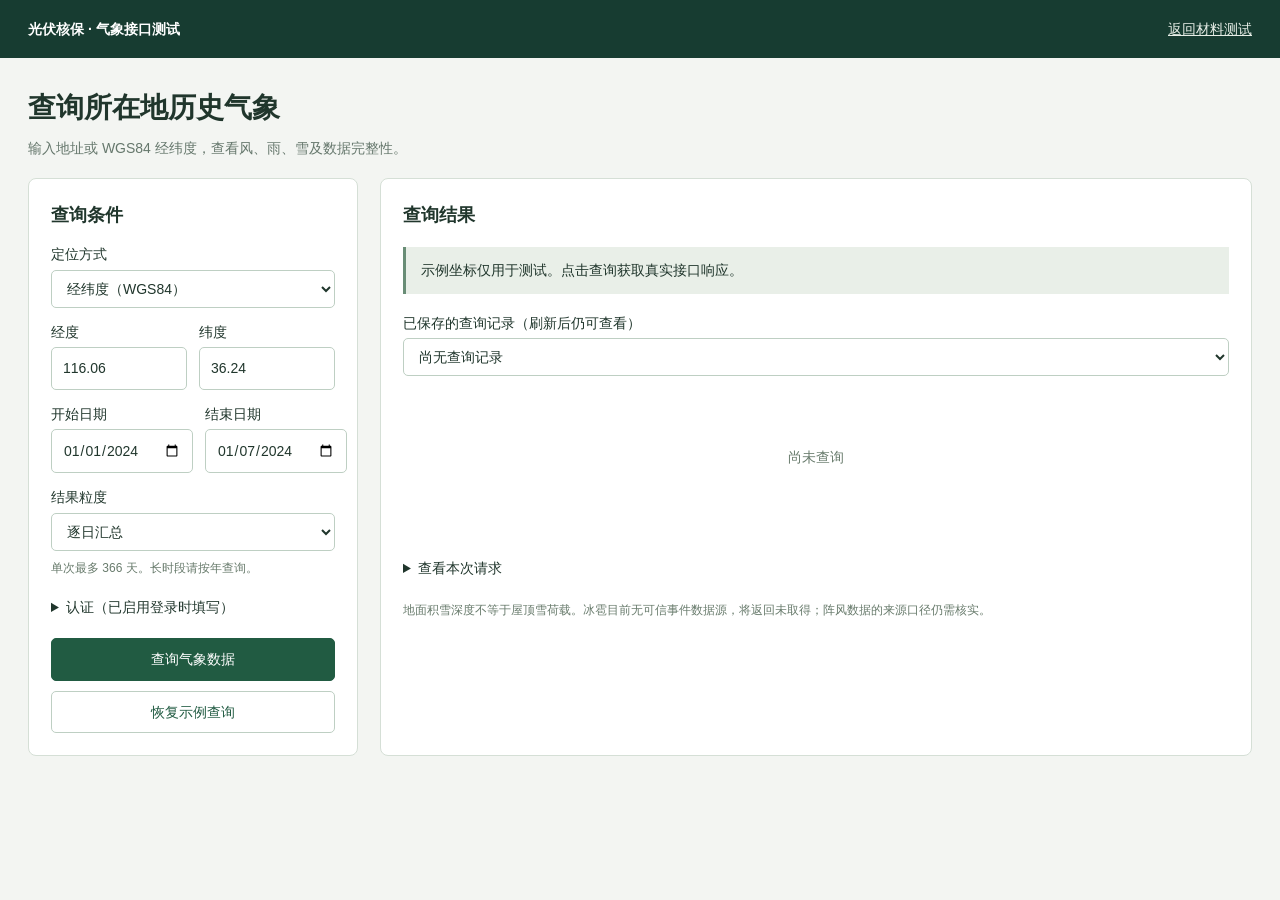
<file: frontend/weather-test.html>
<!doctype html>
<html lang="zh-CN">
<head><meta charset="utf-8"><meta name="viewport" content="width=device-width, initial-scale=1"><title>气象接口测试</title>
<style>
:root{font:14px/1.6 -apple-system,BlinkMacSystemFont,"PingFang SC",sans-serif;color:#20362c;background:#f3f5f2}*{box-sizing:border-box}body{margin:0}header{padding:18px 28px;background:#173c31;color:white;display:flex;justify-content:space-between}header a{color:#e7eee7}main{max-width:1450px;margin:auto;padding:28px}h1{font-size:28px;margin:0 0 6px}h2{font-size:18px;margin:0 0 14px}p{margin:0 0 18px}.muted{color:#65776c}.layout{display:grid;grid-template-columns:330px minmax(0,1fr);gap:22px}.panel{background:white;border:1px solid #d5dfd6;border-radius:8px;padding:22px}label{display:block;margin:13px 0 4px}input,select,button{font:inherit;border:1px solid #becfc3;border-radius:5px;padding:9px 11px}input,select{width:100%;background:white;color:inherit}button{cursor:pointer;background:white;color:#215b42}button.primary{background:#215b42;color:white;border-color:#215b42;width:100%;margin-top:20px}button:disabled{opacity:.5;cursor:wait}.pair{display:grid;grid-template-columns:1fr 1fr;gap:12px}.message{margin:18px 0;padding:12px 15px;border-left:3px solid #698d76;background:#e9efe8}.error{color:#9d3528;background:#fff0eb;border-color:#b35d4c}[hidden]{display:none!important}.tablewrap{overflow:auto;max-height:520px}table{border-collapse:collapse;width:100%;font-size:13px}th,td{padding:10px 12px;text-align:left;white-space:nowrap;border-bottom:1px solid #e1e7e0;font-variant-numeric:tabular-nums}th{position:sticky;top:0;background:#f0f4ee;color:#56705e}pre{white-space:pre-wrap;overflow-wrap:anywhere;background:#f4f6f2;padding:16px;max-height:350px;overflow:auto;font-size:12px}summary{cursor:pointer;margin-top:18px}.toolbar{display:flex;gap:10px;margin:18px 0}.empty{padding:70px 15px;text-align:center;color:#697c6d}.meta{line-height:1.9;margin-bottom:16px;overflow-wrap:anywhere}.hint{font-size:12px;color:#687b6c;margin-top:8px}input:focus-visible,select:focus-visible,button:focus-visible{outline:3px solid #8db49a;outline-offset:2px}@media(max-width:800px){main{padding:16px}.layout{grid-template-columns:1fr}header{padding:15px}.panel{padding:18px}}
</style></head>
<body><header><strong>光伏核保 · 气象接口测试</strong><a href="/evaluation">返回材料测试</a></header>
<main><h1>查询所在地历史气象</h1><p class="muted">输入地址或 WGS84 经纬度，查看风、雨、雪及数据完整性。</p>
<div class="layout"><section class="panel"><h2>查询条件</h2><form id="queryForm">
<label for="mode">定位方式</label><select id="mode"><option value="coordinates">经纬度（WGS84）</option><option value="address">详细地址</option></select>
<div id="coordinateFields" class="pair"><div><label for="longitude">经度</label><input id="longitude" type="number" step="any" min="-180" max="180" value="116.06" required></div><div><label for="latitude">纬度</label><input id="latitude" type="number" step="any" min="-90" max="90" value="36.24" required></div></div>
<div id="addressFields" hidden><label for="address">详细地址</label><input id="address" placeholder="省、市、区县、道路和门牌号"><label for="city">城市（可选）</label><input id="city" placeholder="用于减少同名地址歧义"><div class="hint">地址查询需要服务端已配置高德密钥。</div></div>
<div class="pair"><div><label for="start">开始日期</label><input id="start" type="date" value="2024-01-01" required></div><div><label for="end">结束日期</label><input id="end" type="date" value="2024-01-07" required></div></div>
<label for="resolution">结果粒度</label><select id="resolution"><option value="daily">逐日汇总</option><option value="hourly">逐时数据</option><option value="yearly">逐年汇总</option></select><div class="hint">单次最多 366 天。长时段请按年查询。</div>
<details><summary>认证（已启用登录时填写）</summary><label for="token">Bearer Token</label><input id="token" type="password" autocomplete="off" placeholder="仅保留在当前页面"></details>
<button type="submit" id="submit" class="primary">查询气象数据</button><button type="button" id="example" style="width:100%;margin-top:10px">恢复示例查询</button></form></section>
<section class="panel"><h2>查询结果</h2><div id="status" role="status" class="message">示例坐标仅用于测试。点击查询获取真实接口响应。</div><label for="history">已保存的查询记录（刷新后仍可查看）</label><select id="history"><option value="">尚无查询记录</option></select><div id="result" hidden><div id="meta" class="meta"></div><div class="toolbar"><button id="download">下载 JSON</button><span id="rowCount" class="muted"></span></div><div id="table" class="tablewrap"></div><details><summary>原始响应 JSON</summary><pre id="raw"></pre></details></div><div id="empty" class="empty">尚未查询</div><details><summary>查看本次请求</summary><pre id="request">POST /api/v1/weather/history</pre></details><p class="hint" style="margin-top:22px">地面积雪深度不等于屋顶雪荷载。冰雹目前无可信事件数据源，将返回未取得；阵风数据的来源口径仍需核实。</p></section></div></main>
<script>
const $=id=>document.getElementById(id);let current=null;
const labels={time:'时间',date:'日期',period:'时段',hours:'记录小时',wind_speed_10m:'风速 m/s',wind_gusts_10m:'阵风 m/s',wind_direction_10m:'风向 °',temperature_2m:'气温 °C',surface_pressure:'地面气压 hPa',precipitation:'总降水 mm',rain:'降雨 mm',snowfall:'降雪 cm',snow_depth:'地面积雪 m',wind_speed_10m_max:'最大风速 m/s',wind_gusts_10m_max:'最大阵风 m/s',wind_gusts_10m_valid_hours:'阵风有效小时',temperature_2m_min:'最低气温 °C',temperature_2m_max:'最高气温 °C',surface_pressure_mean:'平均气压 hPa',precipitation_sum:'累计降水 mm',rain_sum:'累计降雨 mm',snowfall_sum:'累计降雪 cm',ground_snow_depth_max:'最大积雪 m'};
function mode(){const address=$('mode').value==='address';$('addressFields').hidden=!address;$('coordinateFields').hidden=address;$('address').required=address;for(const id of ['longitude','latitude'])$(id).required=!address;}
function payload(){const p={start_date:$('start').value,end_date:$('end').value,resolution:$('resolution').value};if($('mode').value==='address'){p.address=$('address').value.trim();if($('city').value.trim())p.city=$('city').value.trim();}else{p.longitude=Number($('longitude').value);p.latitude=Number($('latitude').value);}return p;}
function show(data){current=data;$('raw').textContent=JSON.stringify(data,null,2);$('result').hidden=false;$('empty').hidden=true;const q=data.quality||{},source=data.sources||{};const meta=$('meta');meta.replaceChildren();for(const text of [`查询位置：${data.location?.address||'输入经纬度'}；返回 ${data.data?.length||0} 条记录`,`完整性：${q.time_series_complete?'时间序列完整':'时间序列不完整'}，${q.hours??'—'} / ${q.expected_hours??'—'} 小时；阵风有效 ${q.wind_gust_non_null_hours??'—'} 小时`,`风雨雪来源：${source.wind_rain_snowfall?.model||'—'}；地面积雪来源：${source.ground_snow_depth?.model||'—'}（${source.ground_snow_depth?.status==='available'?'已取得':'未取得'}）`,`冰雹：${data.hail?.status==='unavailable'?'暂无可信事件或直径数据源':'请查看原始响应'}`]){const p=document.createElement('div');p.textContent=text;meta.append(p);}const rows=data.data||[];const keys=rows.length?Object.keys(rows[0]).filter(k=>k!=='valid_hours'&&k!=='date'):[];const t=document.createElement('table'),head=document.createElement('thead'),tr=document.createElement('tr');for(const key of keys){const th=document.createElement('th');th.textContent=labels[key]||key;tr.append(th);}head.append(tr);t.append(head);const body=document.createElement('tbody');for(const row of rows.slice(0,1000)){const tr=document.createElement('tr');for(const key of keys){const td=document.createElement('td');td.textContent=row[key]===null?'缺测':row[key]??'—';tr.append(td);}body.append(tr);}t.append(body);$('table').replaceChildren(t);$('rowCount').textContent=rows.length>1000?`共 ${rows.length} 条，表格展示前 1000 条，JSON 含全部数据`:`共 ${rows.length} 条`;}
$('mode').onchange=mode;
$('example').onclick=()=>{$('mode').value='coordinates';$('longitude').value=116.06;$('latitude').value=36.24;$('start').value='2024-01-01';$('end').value='2024-01-07';$('resolution').value='daily';mode();};
$('queryForm').onsubmit=async event=>{event.preventDefault();const p=payload();$('request').textContent='POST /api/v1/weather/history\n'+JSON.stringify(p,null,2);if(p.start_date>p.end_date||((Date.parse(p.end_date)-Date.parse(p.start_date))/86400000)>365){$('status').textContent='请检查日期：结束日期不得早于开始日期，单次最多 366 天。';$('status').className='message error';return;}$('submit').disabled=true;$('status').className='message';$('status').textContent='正在查询历史数据，请稍候…';try{const headers={'Content-Type':'application/json'};if($('token').value.trim())headers.Authorization='Bearer '+$('token').value.trim();const response=await fetch('/api/v1/weather/history',{method:'POST',headers,body:JSON.stringify(p)});const data=await response.json();if(!response.ok){const detail=Array.isArray(data.detail)?data.detail.map(x=>x.msg).join('；'):data.detail;const message=detail==='Address lookup is not configured; provide WGS84 coordinates'?'尚未配置高德地址解析密钥 PV_AMAP_WEB_KEY。请先配置密钥，或改用 WGS84 经纬度查询。':detail==='Address is ambiguous or insufficiently precise; provide WGS84 coordinates'?'地址解析未得到唯一、精确的结果，请补充省市、道路和门牌号。':detail;throw Error(`${response.status}：${message||'查询失败'}`);}show(data);try{await saveRecord(p,data);await refreshHistory();$('status').textContent='查询完成，结果已保存到本浏览器，可在历史记录中查看。';}catch(storageError){$('status').textContent='查询完成，但浏览器保存失败，请下载 JSON 保留数据。';}}catch(error){$('status').textContent=error.message;$('status').className='message error';if(!current){$('empty').hidden=false;$('empty').textContent='查询未成功，请检查输入或服务配置。';}}finally{$('submit').disabled=false;}};
$('download').onclick=()=>{if(!current)return;const url=URL.createObjectURL(new Blob([JSON.stringify(current,null,2)],{type:'application/json'})),a=document.createElement('a');a.href=url;a.download='weather-history.json';a.click();setTimeout(()=>URL.revokeObjectURL(url),1000);};mode();
let historyRecords=[];
function openHistory(){return new Promise((resolve,reject)=>{const request=indexedDB.open('pv-weather-history',1);request.onupgradeneeded=()=>request.result.createObjectStore('queries',{keyPath:'id',autoIncrement:true});request.onsuccess=()=>resolve(request.result);request.onerror=()=>reject(request.error);});}
async function saveRecord(request,result){const db=await openHistory();try{await new Promise((resolve,reject)=>{const tx=db.transaction('queries','readwrite');tx.objectStore('queries').add({createdAt:new Date().toISOString(),request,result});tx.oncomplete=resolve;tx.onerror=()=>reject(tx.error);});}finally{db.close();}}
async function refreshHistory(){const db=await openHistory();try{historyRecords=await new Promise((resolve,reject)=>{const r=db.transaction('queries','readonly').objectStore('queries').getAll();r.onsuccess=()=>resolve(r.result);r.onerror=()=>reject(r.error);});}finally{db.close();}historyRecords.sort((a,b)=>b.id-a.id);$('history').replaceChildren();for(const record of historyRecords){const option=document.createElement('option');option.value=record.id;option.textContent=new Date(record.createdAt).toLocaleString('zh-CN')+' · '+(record.request.address||record.request.longitude+', '+record.request.latitude)+' · '+record.request.start_date+' 至 '+record.request.end_date;$('history').append(option);}if(!historyRecords.length){const option=document.createElement('option');option.textContent='尚无查询记录';$('history').append(option);}}
function restoreRecord(record){if(!record)return;const p=record.request;$('mode').value=p.address?'address':'coordinates';for(const key of ['address','city','longitude','latitude'])if(p[key]!=null)$(key).value=p[key];$('start').value=p.start_date;$('end').value=p.end_date;$('resolution').value=p.resolution;mode();show(record.result);$('request').textContent='POST /api/v1/weather/history\n'+JSON.stringify(p,null,2);$('status').className='message';$('status').textContent='正在查看已保存结果：'+new Date(record.createdAt).toLocaleString('zh-CN');}
$('history').onchange=()=>restoreRecord(historyRecords.find(r=>String(r.id)===$('history').value));
(async()=>{try{await refreshHistory();restoreRecord(historyRecords[0]);}catch(error){$('status').textContent='本地历史读取失败；仍可查询并下载 JSON。';}})();
</script></body></html>
</file>
